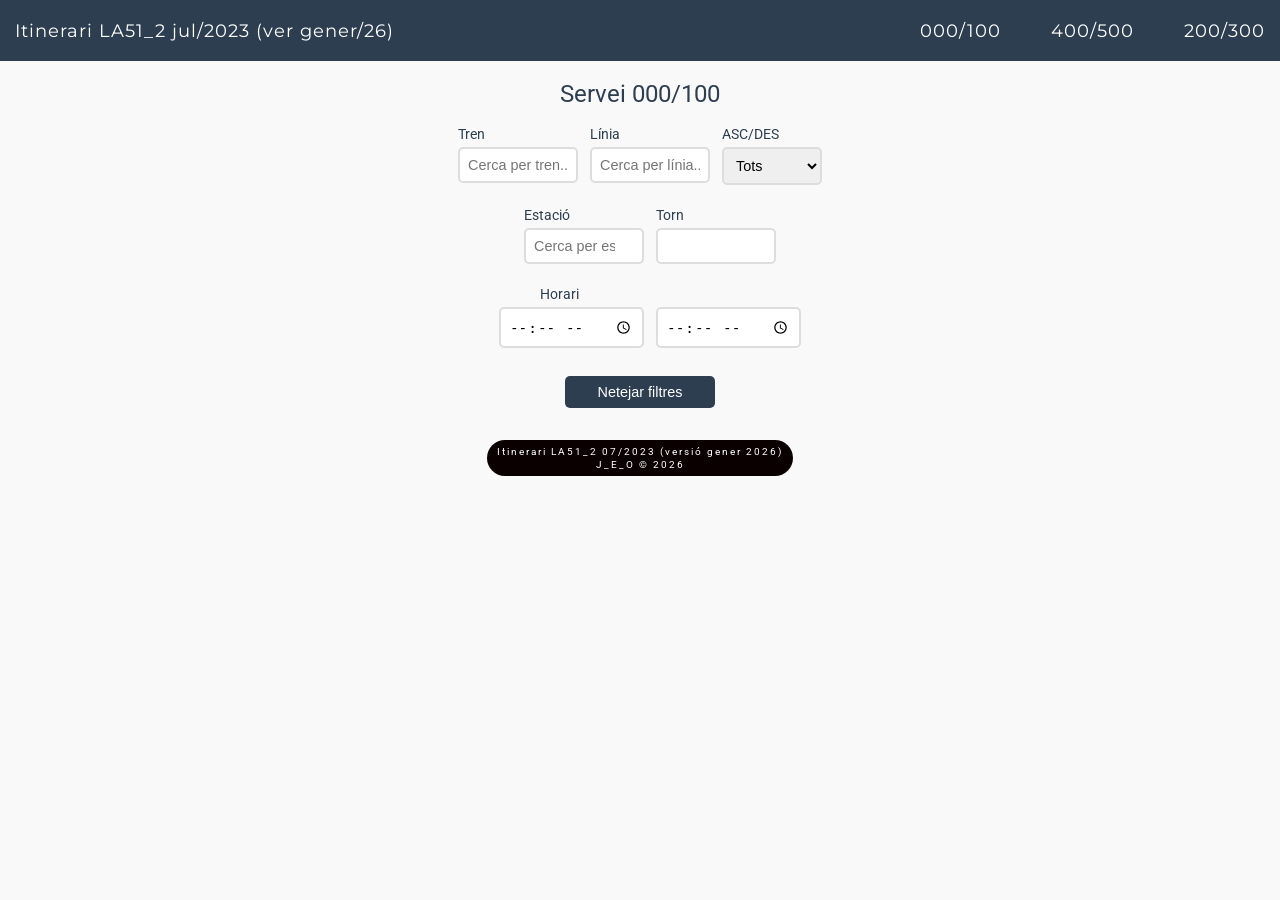
<file: index.html>
<!DOCTYPE html>
<html lang="ca">
<head>
<!-- Google tag (gtag.js) -->
<script async src="https://www.googletagmanager.com/gtag/js?id=G-6CHCYVEYTN"></script>
<script>
  window.dataLayer = window.dataLayer || [];
  function gtag(){dataLayer.push(arguments);}
  gtag('js', new Date());

  gtag('config', 'G-6CHCYVEYTN');
</script>
    <meta charset="UTF-8">
    <meta name="viewport" content="width=device-width, initial-scale=1.0">
    <title>Itinerari LA51_2 07/2023</title>
    <link rel="stylesheet" href="https://fonts.googleapis.com/css2?family=Roboto:wght@200..700&display=swap">
    <link rel="stylesheet" href="https://fonts.googleapis.com/css?family=Montserrat%3A400%2C700%7CBitter%3A400%2C700&display=swap">
    <link rel="stylesheet" href="styles.css">
    <link rel="stylesheet" href="menu.css"> <!-- Estils del menú -->
</head>
<body>
    <!-- Menú reutilitzable -->
    <div class="navbar">
        <a href="index.html" class="navbar-title">Itinerari LA51_2 jul/2023 (ver gener/26)</a>
        <div class="menu-toggle" id="menu-toggle">
            <div></div>
            <div></div>
            <div></div>
        </div>
        <div class="menu" id="menu">
            <a href="#" data-file="itinerari_LA51_2_0_1_asc_desc.json">000/100</a>
            <a href="#" data-file="itinerari_LA51_2_4_5_asc_desc.json">400/500</a>
            <a href="#" data-file="itinerari_LA51_2_2_3_asc_desc.json">200/300</a>
        </div>
    </div>
    <h1 class="centered-title">Servei 000/100</h1>
    
    <div class="search-container">
        <div class="form-row">
            <div class="form-group">
                <label for="tren">Tren</label>
                <input type="text" id="tren" placeholder="Cerca per tren..." aria-label="Cerca per número de tren">
            </div>

            <div class="form-group">
                <label for="linia">Línia</label>
                <input type="text" id="linia" placeholder="Cerca per línia..." aria-label="Cerca per línia de tren">
            </div>

            <div class="form-group">
                <label for="ad">ASC/DES</label>
                <select id="ad" aria-label="Selecciona Anada o Destí" onchange="updateTableTitle()">
                    <option value="">Tots</option>
                    <option value="A">Ascendent</option>
                    <option value="D">Descendent</option>
                </select>
            </div>
        </div>
        <div class="form-row">
            <div class="form-group">
                <label for="estacio">Estació</label>
                <input list="estacions" id="estacio" placeholder="Cerca per estació..." aria-label="Cerca per estació">
                <datalist id="estacions"></datalist>
            </div>

            <div class="form-group">
                <label for="torn">Torn</label>
                <input type="text" id="torn" name="torn">
            </div>
        </div>

        <div class="form-group">
            <label>Horari</label>
            <div class="time-range">
                <div class="time-input">
                    <input type="time" id="horaInici" aria-label="Hora inici">
                </div>
                <div class="time-input">
                    <input type="time" id="horaFi" aria-label="Hora fi">
                </div>
            </div>
        </div>

        <button class="clear-filters" id="clearFilters">Netejar filtres</button>
    </div>

    <div class="loading" id="loading">Carregant...</div>
    <div class="error-message" id="errorMessage"></div>
    
    <div class="result-container" id="resultContainer">
        <table id="resultats">
            <h2 id="table-title" class="centered-text">Resultats</h2>
            <thead>
                <tr>
                    <th class="row-number">#</th>
                    <th>A/D</th>
                    <th>Tren</th>
                    <th>Estació</th>
                    <th>Hora</th>
                    <th>Línia</th>
                    <th class="extra-col">Torn</th>
                    <th class="extra-col">Tren_S</th>
                </tr>
            </thead>
            <tbody>
                <tr class="no-results">
                    <td colspan="6">Introdueix algun criteri de cerca.</td>
                </tr>
            </tbody>
        </table>
    </div>
    
    <footer>
        Itinerari LA51_2 07/2023 (versió gener 2026)<br>
        J_E_O © <span id="current-year"></span>
    </footer>
    <script src="menu.js"></script> <!-- Comportament del menú -->
    <script src="script.js"></script>
</body>
</html>
</file>
<file: styles.css>
:root {
    --primary-color: #2c3e50;
    --secondary-color: #3498db;
    --background-color: #f9f9f9;
    --error-color: #e74c3c;
    --success-color: #2ecc71;
}

body {
    font-family: 'Roboto', Arial, sans-serif;
    max-width: 600px;
    margin: auto;
    padding: 20px;
    background-color: var(--background-color);
    color: var(--primary-color);
}

h1 {
    font-family: 'Roboto', Arial, sans-serif;
    text-align: center;
    font-size: 1.5rem;
    font-weight: 400;
    margin-top: 60px;
    margin-bottom: 1rem;
}

h2 {
    /*font-family: 'Roboto', Arial, sans-serif;*/
    text-align: center;
    font-size: 1.4rem;
    font-weight: 400;
   /* margin-top: 50px;*/
    margin-bottom: 1rem;
}

.navbar-title {
    font-weight: 400;
}

.centered-title {
    text-align: center;
}

.search-container {
    display: flex;
    flex-direction: column;
    align-items: center;
    gap: 1rem;
    margin-bottom: 2rem;
    width: 100%;
}

label {
    margin-bottom: 0.25rem;
    font-weight: normal;
    font-size: 0.9rem;
}

input, select {
    width: 100%;
    padding: 0.5rem;
    margin: 0.25rem 0;
    border: 2px solid #ddd;
    border-radius: 5px;
    transition: border-color 0.3s ease;
    font-size: 0.9rem;
}

input:focus, select:focus {
    outline: none;
    border-color: var(--secondary-color);
    box-shadow: 0 0 5px rgba(52, 152, 219, 0.3);
}

.result-container {
    background: white;
    padding: 5px 10px 5px 10px;
    border-radius: 10px;
    box-shadow: 0 0 10px rgba(0, 0, 0, 0.1);
    margin-top: 20px;
    display: none;
}

.result-container.visible {
    display: block;
    animation: fadeIn 0.3s ease;
}

.highlighted-time {
    color: #cc220f; /* Color rojo, puedes cambiarlo al que prefieras */
    font-weight: bold;
    font-size: 0.6rem;
}

.highlighted-green {
    background-color: #c8f7c5; /* Verd clar */
}

.linia-m-row {
    color: #888888 !important;
}

.linia-m-row td {
    color: #888888 !important;
}

/* Si también quieres que los enlaces mantengan el color gris */
.linia-m-row a {
    color: #888888 !important;
}

table {
    width: 100%;
    border-collapse: collapse;
    margin-top: 20px;
}

th, td {
    border: 1px solid #ddd;
    padding: 5px 5px 5px 5px;
    text-align: center;                   
    font-size: .9rem;
    font-weight: 400;
    letter-spacing: 0.1rem;   
}

th {
    background-color: var(--primary-color);
    color: white;
}

tr:nth-child(even) {
    background-color: #f8f9fa;
}

.loading {
    text-align: center;
    padding: 2rem;
    display: none;
}

.loading.visible {
    display: block;
}

.error-message {
    color: var(--error-color);
    padding: 1rem;
    border: 1px solid var(--error-color);
    border-radius: 5px;
    margin: 1rem 0;
    display: none;
}

.no-results {
    text-align: center;
    padding: 2rem;
    color: var(--primary-color);
}

.clear-filters {
    padding: 0.5rem 1rem;
    background-color: var(--primary-color);
    color: white;
    border: none;
    border-radius: 5px;
    cursor: pointer;
    transition: background-color 0.3s ease;
    width: 150px;
    font-size: 0.9rem;
    align-self: center;
    margin-top: 0.5rem;
}

.clear-filters:hover {
    background-color: var(--secondary-color);
}

@keyframes fadeIn {
    from { opacity: 0; }
    to { opacity: 1; }
}

.time-range {
    display: flex;
    gap: 2rem;
    width: 200px;
    justify-content: center;
}

.time-input {
    flex: 1;
}

.invalid-time {
    border-color: var(--error-color);
}
.form-row {
    display: flex;
    gap: 2rem;
    width: 100%;
    justify-content: center;
}

.form-row .form-group {
    flex: 1;
    max-width: 100px;
}

.form-group select {
    width: 100%;
    padding: 0.5rem;
    margin: 0.25rem 0;
    border: 2px solid #ddd;
    border-radius: 5px;
    transition: border-color 0.3s ease;
    font-size: 0.9rem;
}

.form-group select:focus {
    outline: none;
    border-color: var(--secondary-color);
    box-shadow: 0 0 5px rgba(52, 152, 219, 0.3);
}

#loadMoreButton {
    background-color: var(--primary-color);
    color: white;
    border: none;
    border-radius: 5px;
    padding: 0.5rem 0.5rem;
    cursor: pointer;
    transition: background-color 0.3s ease;
    margin-top: 1rem;
    width: fit-content;
    letter-spacing: 0.05rem;
}

#loadMoreButton:hover {
    background-color: var(--secondary-color);
}

footer {
    /*margin-top: 30px;*/
    background-color: #0a0000;
    color: white;
    padding: 5px 10px;
    border-radius: 30px;
    text-align: center;
    font-size: 0.65em;
    letter-spacing: 2px;
    width: fit-content;
    margin-bottom: 20px;
    margin-top: 20px;
    margin-left: auto;
    margin-right: auto;
}

/* Por defecto, ocultar las columnas extra */
.extra-col {
    display: none;
}
/* Todos los enlaces dentro de elementos que tengan la clase extra-col
recibirán los mismos estilos que definiste para .train-link.*/
.extra-col a {
    color: rgb(46, 46, 78);
    text-decoration: none;
    border-bottom: 1px dashed rgb(46, 46, 78);
    cursor: pointer;
}

.extra-col a:hover {
    border-bottom: 1px solid rgb(46, 46, 78);
    color: var(--secondary-color);
}

/* Estilos para la columna de numeración */
.row-number {
    width: 2.5rem;
    min-width: 2.5rem;
    text-align: center;
    padding: 5px 2px !important;
    background-color: #f8f9fa;
    letter-spacing: normal !important;
}

th.row-number {
    background-color: var(--primary-color);
}

/* Optimización para móviles */

/* Mostrar columnas extra en pantallas de PC o en móviles en orientación horizontal */
@media only screen and (min-width: 768px), only screen and (orientation: landscape) {
    .extra-col {
        display: table-cell;
    }
}
@media screen and (max-width: 768px) {
    body {
        padding: 10px;
    }

    .result-container {
        padding: 5px;
    }

    table {
        font-size: 0.8rem;
    }

    th, td {
        padding: 4px 2px;
        letter-spacing: 0.05rem;
    }

    .row-number {
        width: 2rem;
        min-width: 2rem;
        padding: 4px 1px !important;
    }

    /* Ajustar el tamaño de las demás columnas en móvil */
    td:nth-child(2), th:nth-child(2) { /* A/D */
        max-width: 2.5rem;
    }
    
    td:nth-child(3), th:nth-child(3) { /* Tren */
        max-width: 4rem;
    }
}

/* Para asegurar scroll horizontal suave en móviles */
.result-container {
    overflow-x: auto;
}

a.train-link {
    color: rgb(46, 46, 78);
    text-decoration: none;
    border-bottom: 1px dashed rgb(46, 46, 78);
    cursor: pointer;
}

a.train-link:hover {
    border-bottom: 1px solid rgb(46, 46, 78);
    color: var(--secondary-color);
}

/* Add this at the end of your CSS file */
.centered-text {
    text-align: center;
}
</file>
<file: menu.css>
.navbar {
    position: absolute; /* Fa que el menú quedi fixat al viewport */
    top: 0;
    left: 0;
    width: 100%; /* Amplada completa per al menú */
    background-color: #2c3e50;
    display: flex;
    justify-content: space-between;
    align-items: center;
    padding: 10px 0 10px 0;
    /*z-index: 1000; /* Assegura que quedi per sobre d'altres elements */
}
.navbar a {
    color: white;
    text-decoration: none;
    letter-spacing: 1px;
    padding: 10px 15px;
    font-family: Montserrat;
    font-weight: 400;
    font-size: 1.1rem;
}
.navbar a:hover {
    background-color: #2c3e50;
}
.menu-toggle {
    display: none;
    flex-direction: column;
    cursor: pointer;
    padding-right: 15px;
}
.menu-toggle div {
    width: 25px;
    height: 3px;
    background-color: white;
    margin: 3px 0;
    transition: 0.3s;
}
.menu-toggle.active div:nth-child(1) {
    transform: rotate(45deg) translate(5px, 5px);
}
.menu-toggle.active div:nth-child(2) {
    opacity: 0;
}
.menu-toggle.active div:nth-child(3) {
    transform: rotate(-45deg) translate(5px, -5px);
}
.menu {
    display: flex;
    gap: 20px;
}
@media (max-width: 768px) {
    .menu {
        position: fixed;
        top: 0;
        left: -150px;
        flex-direction: column;
        width: 150px;
        height: 100%;
        background-color: #2c3e50;
        padding-top: 60px;
        transition: 0.3s;
        z-index: 1000;
    }
    .menu a {
        padding: 15px 20px;
        border-bottom: 1px solid white;
    }
    .menu.active {
        left: 0;
    }
    .menu-toggle {
        display: flex;
    }
}
</file>
